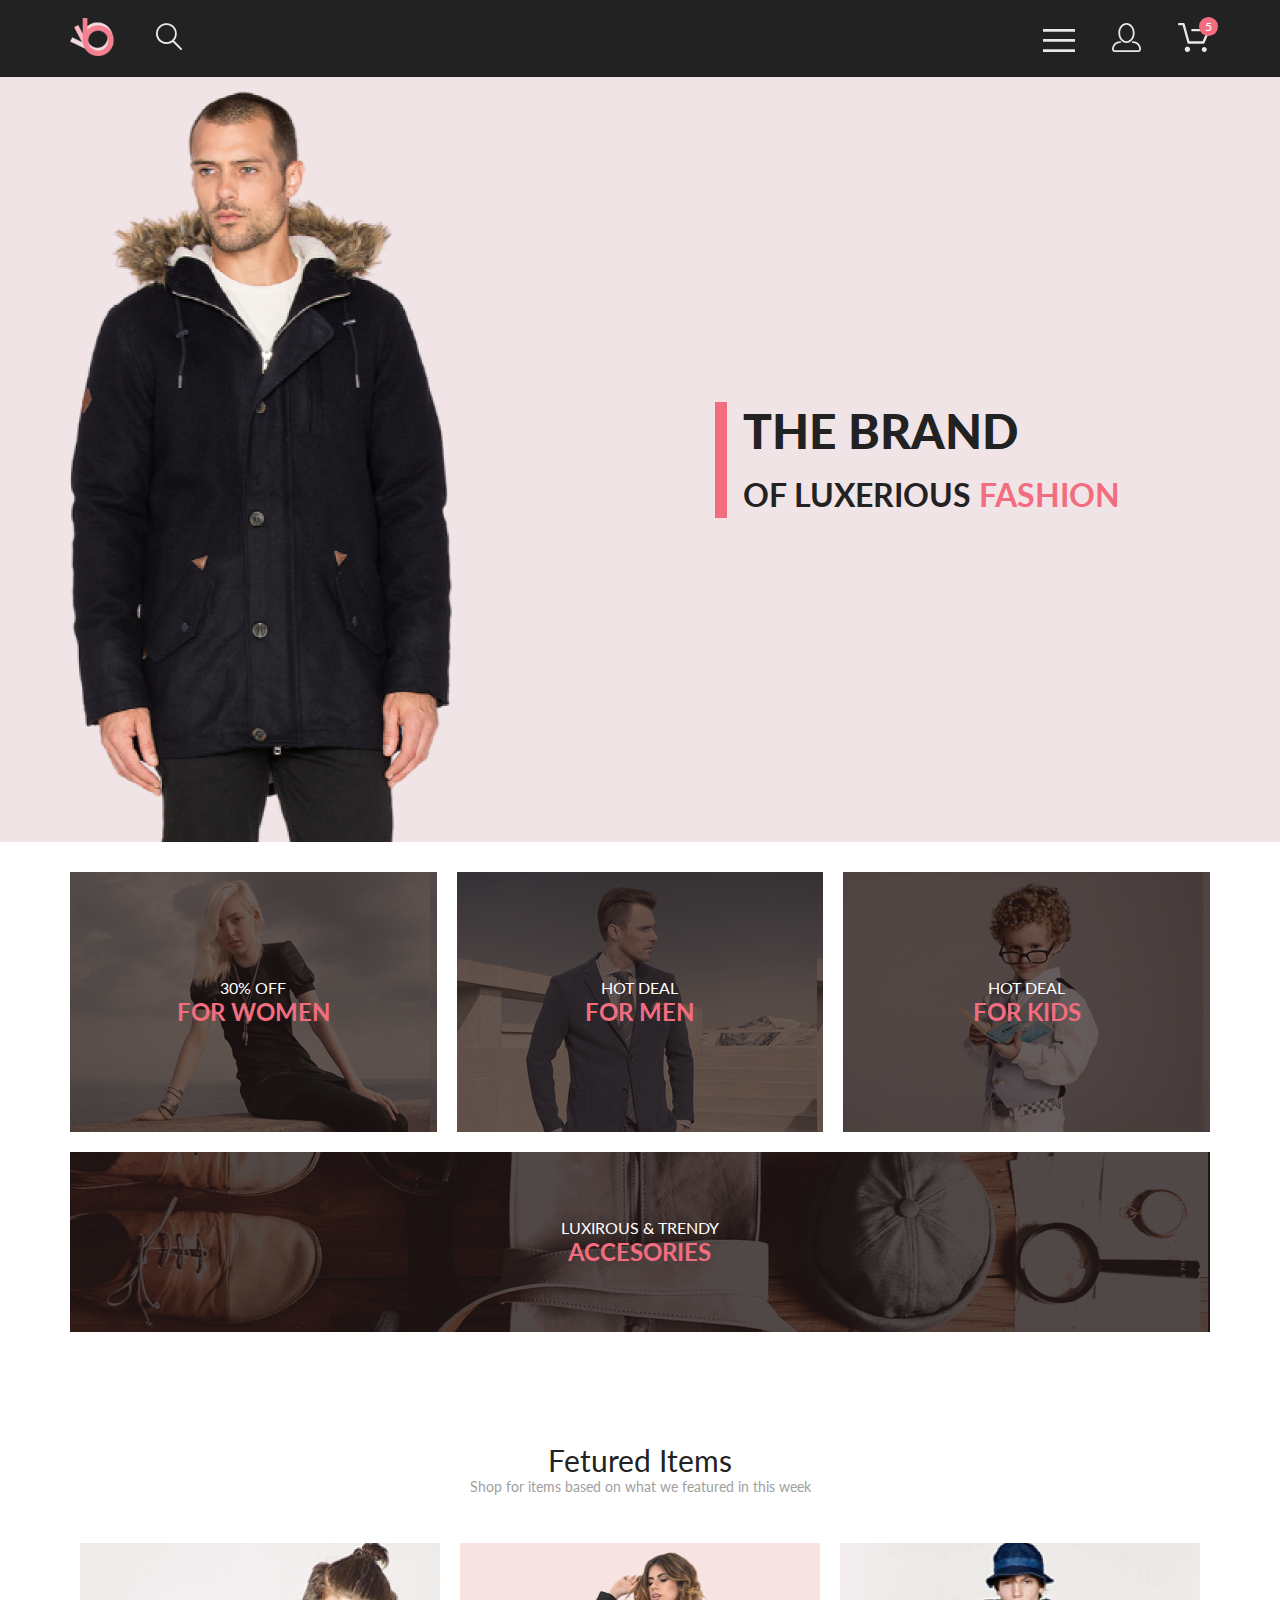
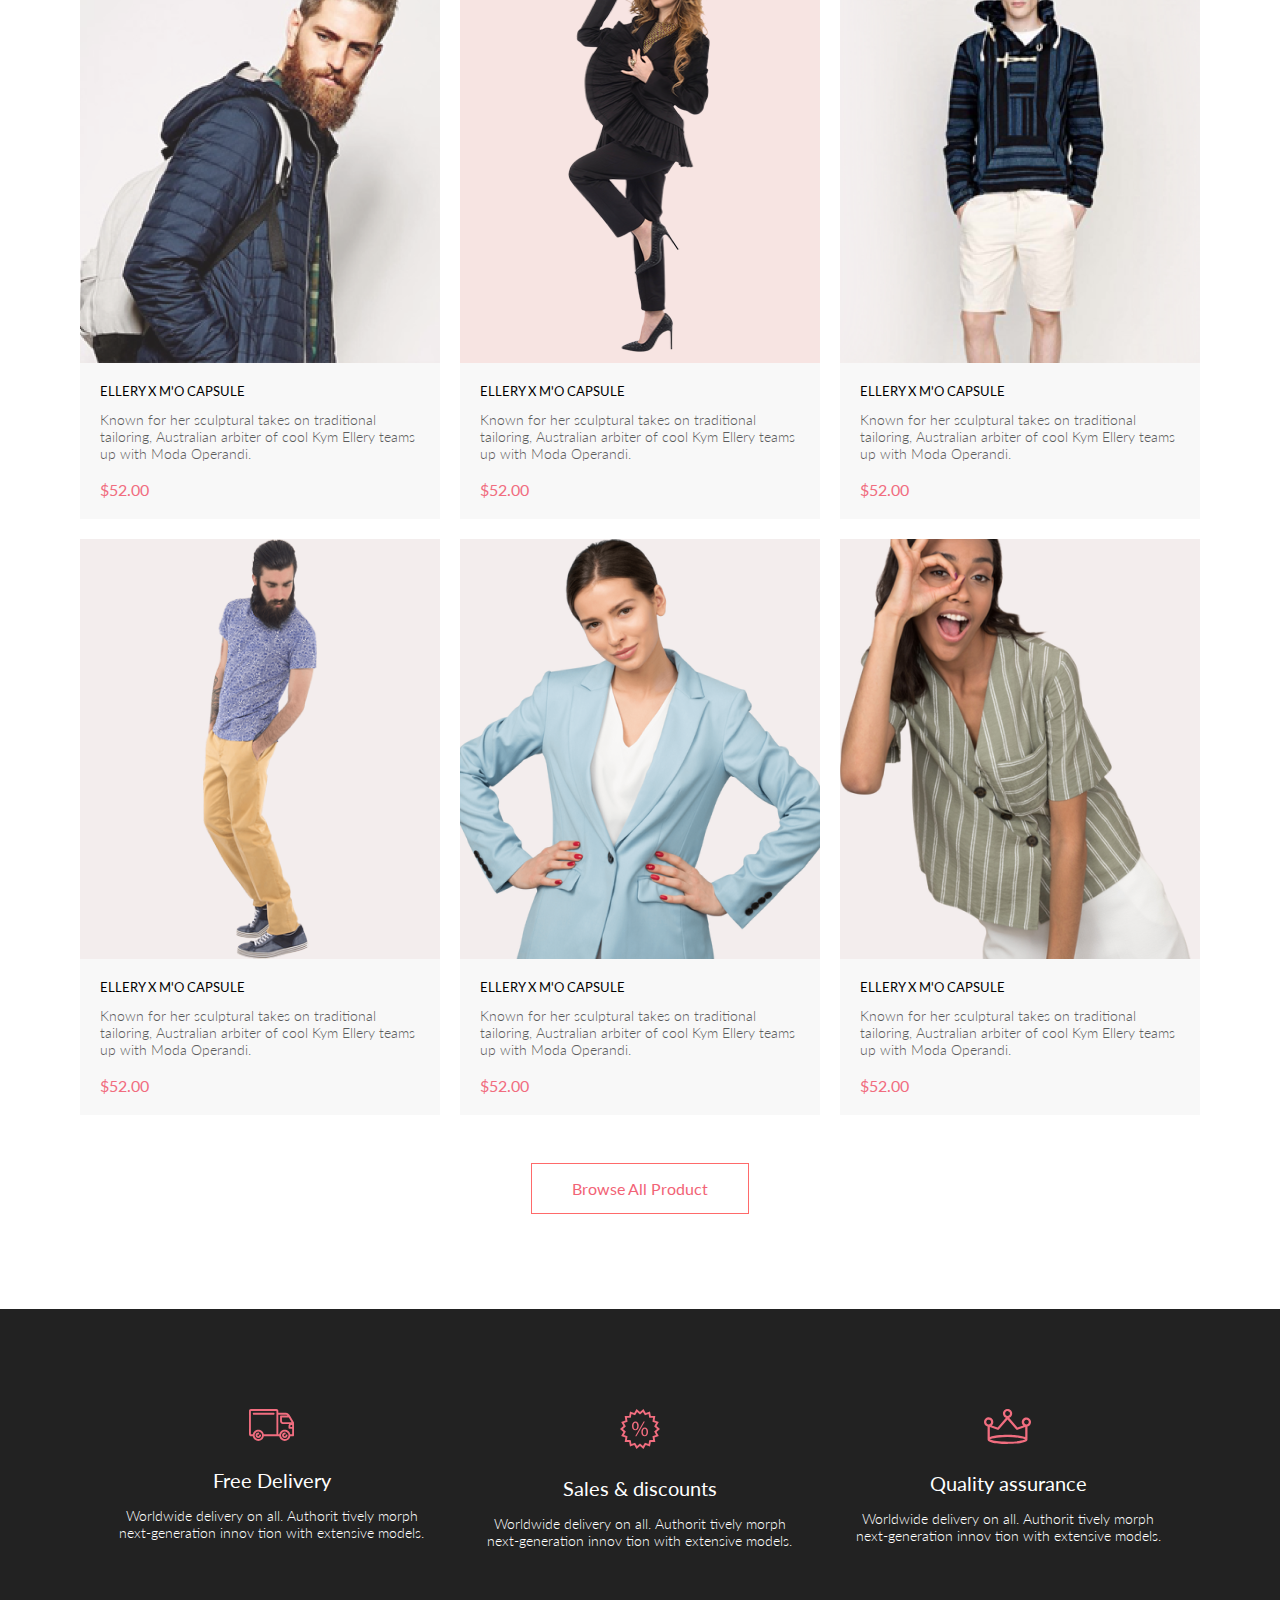
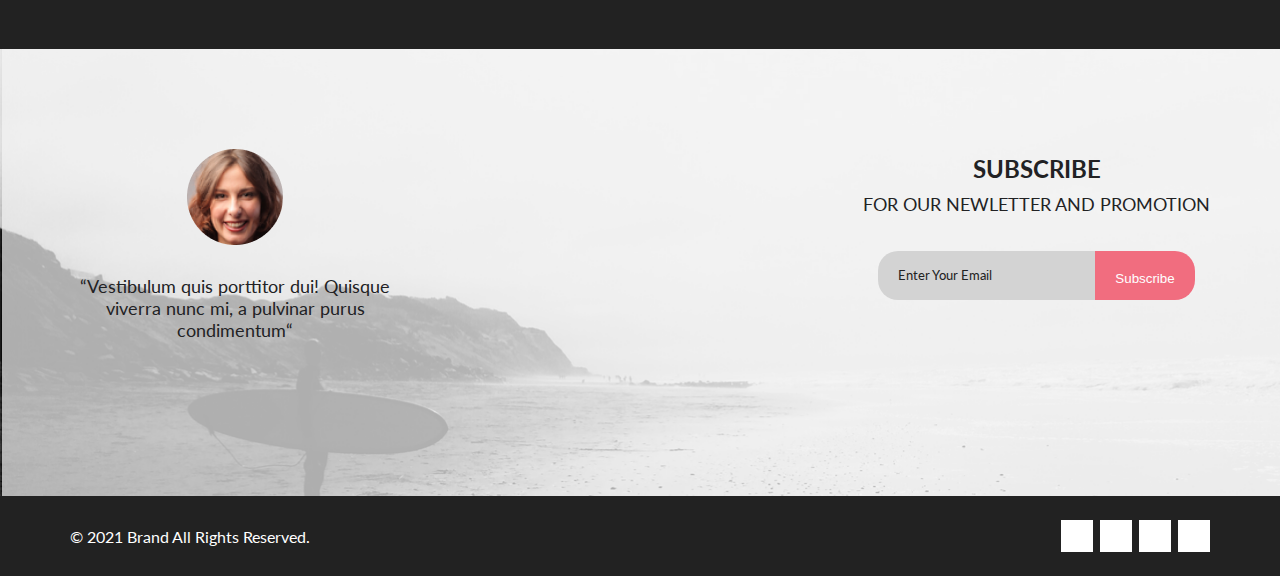
<file: index.html>
<!DOCTYPE html>
<html lang="en">

<head>
  <meta charset="UTF-8">
  <meta http-equiv="X-UA-Compatible" content="IE=edge">
  <meta name="viewport" content="width=device-width, initial-scale=1.0">
  <title>Main page</title>
  <link rel="stylesheet" href="style/style.css">
  <link rel="preconnect" href="https://fonts.googleapis.com">
  <link rel="preconnect" href="https://fonts.gstatic.com" crossorigin>
  <link href="https://fonts.googleapis.com/css2?family=Lato:ital,wght@0,300;0,400;0,700;0,900;1,400&display=swap"
    rel="stylesheet">
  <link rel="stylesheet" href="https://cdnjs.cloudflare.com/ajax/libs/font-awesome/5.15.2/css/all.min.css"
    integrity="sha512-HK5fgLBL+xu6dm/Ii3z4xhlSUyZgTT9tuc/hSrtw6uzJOvgRr2a9jyxxT1ely+B+xFAmJKVSTbpM/CuL7qxO8w=="
    crossorigin="anonymous" />
</head>

<body>
  <header class="header">
    <div class="wrap header-wrap">
      <div class="header-col">
        <a href="index.html" class="logo-link">
          <img src="img/logo.svg" alt="logo">
        </a>
        <button class="search-button">
          <img src="img/search.png" alt="Search">
        </button>
      </div>
      <div class="header-col-2">
        <img class="main_menu_button" src="img/burger.svg" alt="menu">
        <a href="#" class="registry-link">
          <img src="img/personal account.svg" alt="registry">
        </a>
        <span class="cart-link">
          <a href="#" class="cart-link_c">
            <img src="img/basket.svg" alt="cart">
          </a>
          <span>5</span>
        </span>

      </div>
    </div>
  </header>
  <main>
    <section class="promo">
      <div class="wrap promo-wrap">
        <h1 class="promo-title">THE BRAND <br>
          <span class="promo-title-small">OF LUXERIOUS<span class="promo-title-pink"> FASHION</span></span>
        </h1>
        <div class="header_menu hidden">
          <div class="menu">
            <img class="menuClose" src="img/close-icon.png" alt="">

            <div class="menuTitle">MENU</div>

            <div class="menuUnit">
              <div class="menuHeader">
                MAN
              </div>
              <a href="#">Accessories</a>
              <a href="#">Bags</a>
              <a href="#">Denim</a>
              <a href="#">T-Shirts</a>
            </div>

            <div class="menuUnit">
              <div class="menuHeader">
                WOMAN
              </div>
              <a href="#">Accessories</a>
              <a href="#">Jackets & Coats</a>
              <a href="#">Polos</a>
              <a href="#">T-Shirts</a>
              <a href="#">Shirts</a>
            </div>

            <div class="menuUnit">
              <div class="menuHeader">
                KIDS
              </div>
              <a href="#">Accessories</a>
              <a href="#">Jackets & Coats</a>
              <a href="#">Polos</a>
              <a href="#">T-Shirts</a>
              <a href="#">Shirts</a>
              <a href="#">Bags</a>
            </div>
          </div>
    </section>
    <section class="categories">
      <h2 class="visually-hidden">Категории товаров</h2>
      <div class="wrap categories-wrap">
        <div class="categories-item categories-woman">
          <p class="categories-sale">30% OFF</p>
          <p class="categories-name">FOR WOMEN</p>
        </div>
        <div class="categories-item categories-man">
          <p class="categories-sale">HOT DEAL</p>
          <p class="categories-name">FOR MEN</p>
        </div>
        <div class="categories-item categories-kids">
          <p class="categories-sale">HOT DEAL</p>
          <p class="categories-name">FOR KIDS</p>
        </div>
        <div class="categories-item categories-acc">
          <p class="categories-sale">LUXIROUS & TRENDY</p>
          <p class="categories-name">ACCESORIES</p>
        </div>
      </div>
    </section>
    <section class="feature-products">
      <div class="feature-products__header">
        <h3 class="feature-products__header_h3">Fetured Items</h3>
        <p class="feature-products__header_p">Shop for items based on what we featured in this week</p>
      </div>
      <div class="wrap feature_products_wrap">

        <div class="card">
          <div class="card__image">
            <img class="card__img" src="img/item_1.png" width="360" height="420" alt="product-1">

            <div class="card__overlay">
              <button class="card__btn">
                <img src="img/hover_cart.svg" alt="корзина">
                Add to Cart</button>
            </div>
          </div>
          <div class="card__box">
            <h3 class="card__title">ELLERY X M'O CAPSULE</h3>
            <p class="card__text">Known for her sculptural takes on traditional tailoring, Australian arbiter of cool
              Kym Ellery teams up with Moda Operandi.</p>
            <p class="card__price">$52.00</p>
          </div>
        </div>
        <div class="card">

          <div class="card__image">
            <img class="card__img" src="img/item_2.png" width="360" height="420" alt="product-2">

            <div class="card__overlay">
              <button class="card__btn">
                <img src="img/hover_cart.svg" alt="корзина">
                Add to Cart</button>
            </div>
          </div>
          <div class="card__box">
            <h3 class="card__title">ELLERY X M'O CAPSULE</h3>
            <p class="card__text">Known for her sculptural takes on traditional tailoring, Australian arbiter of cool
              Kym Ellery teams up with Moda Operandi.</p>
            <p class="card__price">$52.00</p>
          </div>
        </div>
        <div class="card">

          <div class="card__image">
            <img class="card__img" src="img/item_3.png" width="360" height="420" alt="product-3">

            <div class="card__overlay">
              <button class="card__btn">
                <img src="img/hover_cart.svg" alt="корзина">
                Add to Cart</button>
            </div>
          </div>
          <div class="card__box">
            <h3 class="card__title">ELLERY X M'O CAPSULE</h3>
            <p class="card__text">Known for her sculptural takes on traditional tailoring, Australian arbiter of cool
              Kym Ellery teams up with Moda Operandi.</p>
            <p class="card__price">$52.00</p>
          </div>
        </div>
        <div class="card">

          <div class="card__image">
            <img class="card__img" src="img/item_4.png" width="360" height="420" alt="product-4">

            <div class="card__overlay">
              <button class="card__btn">
                <img src="img/hover_cart.svg" alt="корзина">
                Add to Cart</button>
            </div>
          </div>
          <div class="card__box">
            <h3 class="card__title">ELLERY X M'O CAPSULE</h3>
            <p class="card__text">Known for her sculptural takes on traditional tailoring, Australian arbiter of cool
              Kym Ellery teams up with Moda Operandi.</p>
            <p class="card__price">$52.00</p>
          </div>
        </div>
        <div class="card">

          <div class="card__image">
            <img class="card__img" src="img/item_5.png" width="360" height="420" alt="product-5">

            <div class="card__overlay">
              <button class="card__btn">
                <img src="img/hover_cart.svg" alt="корзина">
                Add to Cart</button>
            </div>
          </div>
          <div class="card__box">
            <h3 class="card__title">ELLERY X M'O CAPSULE</h3>
            <p class="card__text">Known for her sculptural takes on traditional tailoring, Australian arbiter of cool
              Kym Ellery teams up with Moda Operandi.</p>
            <p class="card__price">$52.00</p>
          </div>
        </div>
        <div class="card">

          <div class="card__image">
            <img class="card__img" src="img/item_6.png" width="360" height="420" alt="product-6">

            <div class="card__overlay">
              <button class="card__btn">
                <img src="img/hover_cart.svg" alt="корзина">
                Add to Cart</button>
            </div>
          </div>
          <div class="card__box">
            <h3 class="card__title">ELLERY X M'O CAPSULE</h3>
            <p class="card__text">Known for her sculptural takes on traditional tailoring, Australian arbiter of cool
              Kym Ellery teams up with Moda Operandi.</p>
            <p class="card__price">$52.00</p>
          </div>
        </div>
      </div>
      <a class="feature_products_link" href="catalog.html">
        <button class="feature_products_Btn">Browse All Product</button>
      </a>

    </section>
  </main>
  <div class="advantages">
    <div class="wrap advantages-wrap">
      <div class="advantege_unit">
        <img src="img/advantages1.svg" alt="Free Delivery">
        <div class="advantege_title">
          Free Delivery
        </div>
        <div class="advantege_text">
          Worldwide delivery on all. Authorit tively morph next-generation innov tion with extensive models.
        </div>
      </div>
      <div class="advantege_unit">
        <img src="img/advantages2.svg" alt="Sales & discounts">
        <div class="advantege_title">
          Sales & discounts
        </div>
        <div class="advantege_text">
          Worldwide delivery on all. Authorit tively morph next-generation innov tion with extensive models.
        </div>
      </div>
      <div class="advantege_unit">
        <img src="img/advantages3.svg" alt="Quality assurance">
        <div class="advantege_title">
          Quality assurance
        </div>
        <div class="advantege_text">
          Worldwide delivery on all. Authorit tively morph next-generation innov tion with extensive models.
        </div>
      </div>
    </div>
  </div>
  <div class="feedback">
    <div class="wrap feedback-wrap">
      <div class="feedback_review">
        <img src="img/feedback-face.png" alt="feedback-face">
        <div class="feedback_review_text">
          “Vestibulum quis porttitor dui! Quisque viverra nunc mi, a pulvinar purus condimentum“
        </div>
      </div>
      <div class="feedback_overlook">
        <h3 class="feedback_overlook_title">SUBSCRIBE</h3>
        <div class="feedback_overlook_text">
          FOR OUR NEWLETTER AND PROMOTION
        </div>
        <form action="#" class="feedback_overlook_form">
          <input class="subscribe-field" type="email" minlength="3" maxlegth="25" placeholder="Enter Your Email"
            required>
          <input class="subscribe-btn" type="submit" value="Subscribe">
        </form>
      </div>
    </div>
  </div>
  <footer class="footer">
    <div class="wrap footer-wrap">
      <div class="footer_social">
        <a href="#">
          <i class="fab fa-facebook-f"></i>
        </a>
        <a href="#">
          <i class="fab fa-instagram"></i>
        </a>
        <a href="#">
          <i class="fab fa-pinterest-p"></i>
        </a>
        <a href="#">
          <i class="fab fa-twitter"></i>
        </a>
      </div>
      <div class="footer_copy">
        &copy; 2021 Brand All Rights Reserved.
      </div>
    </div>
  </footer>
  <script src="script.js"></script>
</body>

</html>
</file>
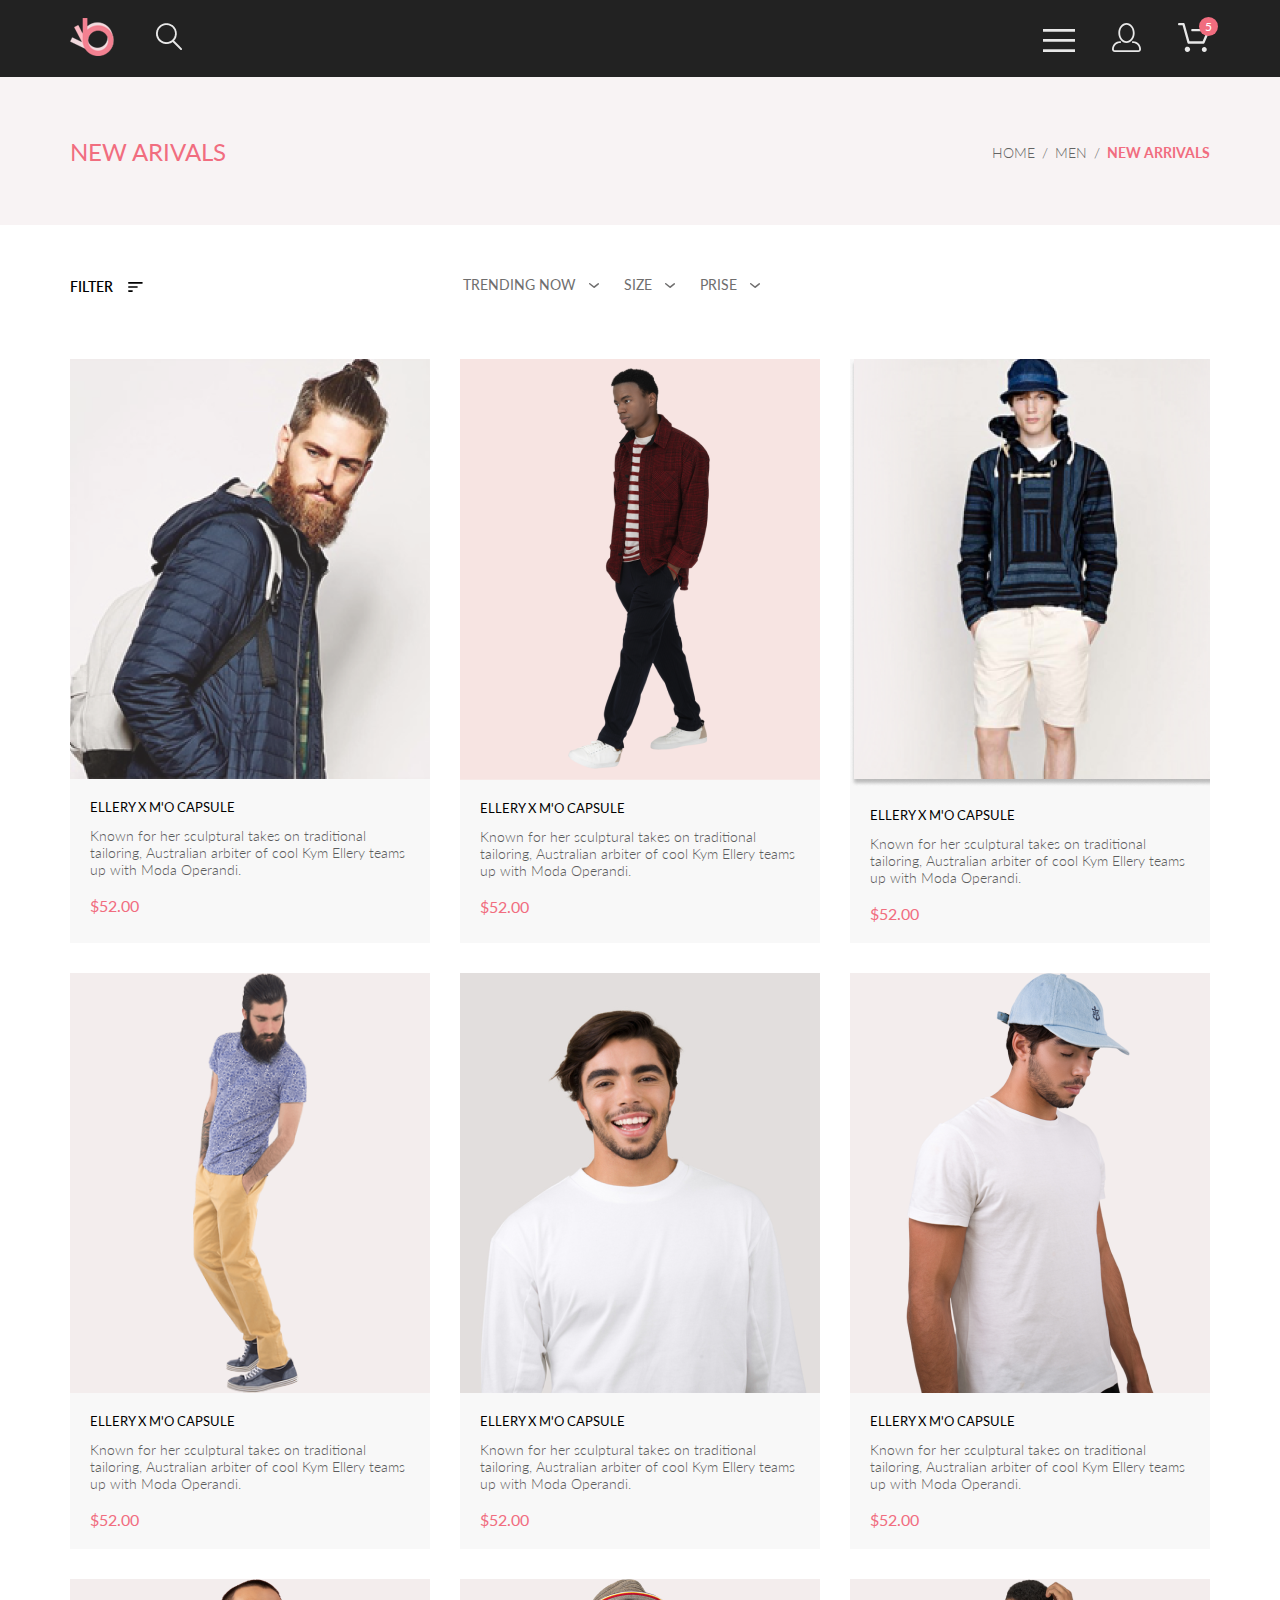
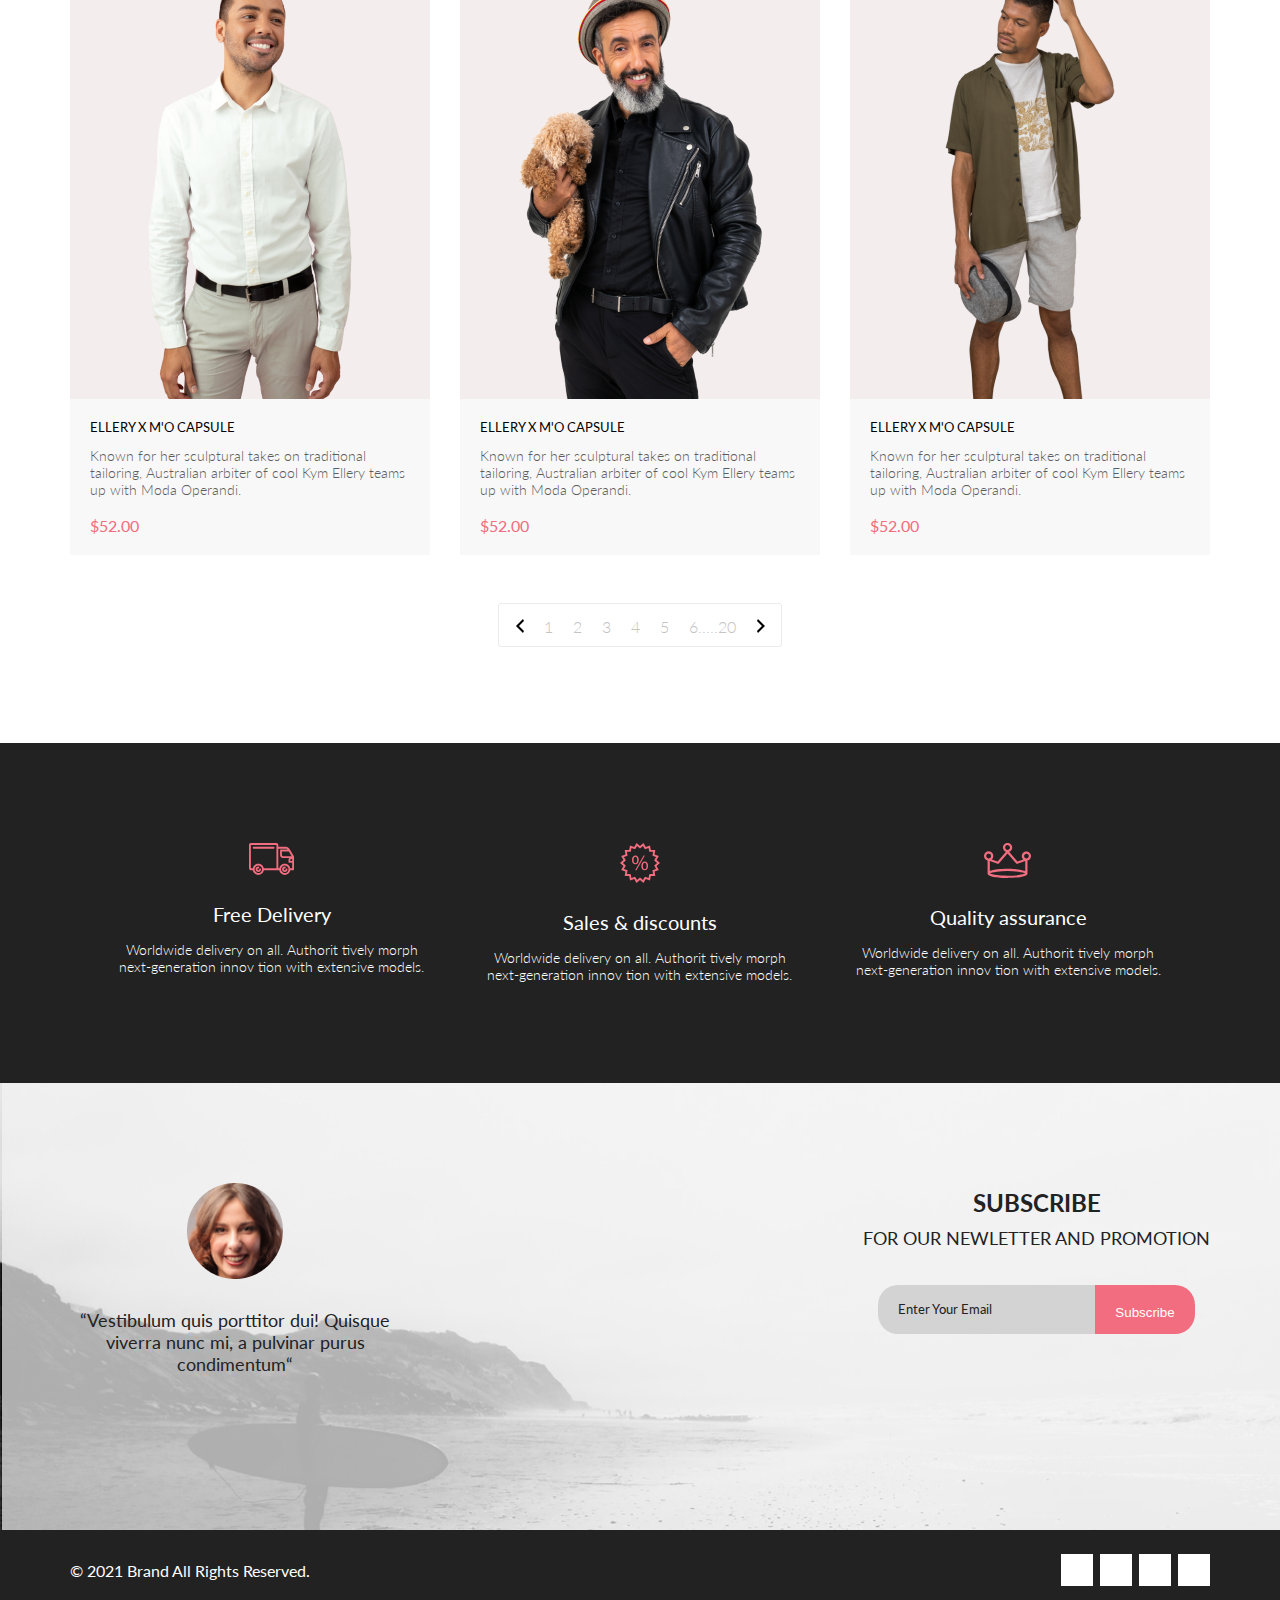
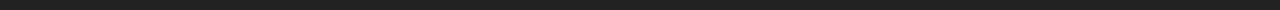
<file: catalog.html>
<!DOCTYPE html>
<html lang="en">
<head>
    <meta charset="UTF-8">
    <meta http-equiv="X-UA-Compatible" content="IE=edge">
    <meta name="viewport" content="width=device-width, initial-scale=1.0">
    <title>catalog</title>
    <link rel="stylesheet" href="style/style.css">
    <link rel="preconnect" href="https://fonts.googleapis.com">
    <link rel="preconnect" href="https://fonts.gstatic.com" crossorigin>
    <link href="https://fonts.googleapis.com/css2?family=Lato:ital,wght@0,300;0,400;0,700;0,900;1,400&display=swap" rel="stylesheet">
    <link rel="stylesheet" href="https://cdnjs.cloudflare.com/ajax/libs/font-awesome/5.15.2/css/all.min.css" integrity="sha512-HK5fgLBL+xu6dm/Ii3z4xhlSUyZgTT9tuc/hSrtw6uzJOvgRr2a9jyxxT1ely+B+xFAmJKVSTbpM/CuL7qxO8w==" crossorigin="anonymous" />
</head>
<body>
    <header class="header">
        <div class="wrap header-wrap">
            <div class="header-col">
                <a href="index.html" class="logo-link">
                    <img src="img/logo.svg" alt="logo">
                </a>
                <button class="search-button">
                    <img src="img/search.png" alt="Search">
                </button>
            </div>
            <div class="header-col-2">
                <img class="main_menu_button" src="img/burger.svg" alt="menu">
                <a href="#" class="registry-link">
                    <img src="img/personal account.svg" alt="registry">
                </a>
                <span class="cart-link">
                  <a href="#" class="cart-link_c">
                    <img src="img/basket.svg" alt="cart">
                </a>
                <span>5</span>
                </span>
                
            </div>
        </div>
    </header>
    <div class="newArivals">
        <div class="wrap newArivals_wrap">
        <h1>NEW ARIVALS</h1>
            <nav>
                <a href="index.html">HOME</a>
                <span>/</span>
                <a href="#">MEN</a>
                <span>/</span>
                <a href="catalog.html">NEW ARRIVALS</a>
            </nav>
        </div>
    </div>
    <div class="filters">
      <div class="wrap wrap_filters">
        <div class="wrap_filters_left">
          <span>FILTER</span>
          <img src="img/filter_catalog.svg" alt="filter">
        </div>
        <div class="wrap_filters_right">
          <div class="wrap_filters_right_trend">
            TRENDING NOW
            <img src="img/filter_arrow.svg" alt="arrow">
          </div>
          <div class="wrap_filters_right_size">
            SIZE
            <img src="img/filter_arrow.svg" alt="arrow">
          </div>
          <div class="wrap_filters_right_prise">
            PRISE
            <img src="img/filter_arrow.svg" alt="arrow">
          </div>
        </div>
      </div>
    </div>
    <main class="catalog">
      <div class="wrap catalog_wrap">
        <div class="card">
          <div class="card__image">
            <img class="card__img" src="img/item_1.png"  alt="product-1">

            <div class="card__overlay">
              <button class="card__btn">
                <img src="img/hover_cart.svg" alt="корзина">
                Add to Cart</button>
            </div>
          </div>
          <div class="card__box">
            <h3 class="card__title">ELLERY X M'O CAPSULE</h3>
            <p class="card__text">Known for her sculptural takes on traditional tailoring, Australian arbiter of cool
              Kym Ellery teams up with Moda Operandi.</p>
            <p class="card__price">$52.00</p>
          </div>
        </div>
        <div class="card">
          <div class="card__image">
            <img class="card__img" src="img/catalog_2.png"  alt="catalog_2">

            <div class="card__overlay">
              <button class="card__btn">
                <img src="img/hover_cart.svg" alt="корзина">
                Add to Cart</button>
            </div>
          </div>
          <div class="card__box">
            <h3 class="card__title">ELLERY X M'O CAPSULE</h3>
            <p class="card__text">Known for her sculptural takes on traditional tailoring, Australian arbiter of cool
              Kym Ellery teams up with Moda Operandi.</p>
            <p class="card__price">$52.00</p>
          </div>
        </div>
        <div class="card">
          <div class="card__image">
            <img class="card__img" src="img/catalog_3.png"  alt="catalog_3">

            <div class="card__overlay">
              <button class="card__btn">
                <img src="img/hover_cart.svg" alt="корзина">
                Add to Cart</button>
            </div>
          </div>
          <div class="card__box">
            <h3 class="card__title">ELLERY X M'O CAPSULE</h3>
            <p class="card__text">Known for her sculptural takes on traditional tailoring, Australian arbiter of cool
              Kym Ellery teams up with Moda Operandi.</p>
            <p class="card__price">$52.00</p>
          </div>
        </div>
        <div class="card">
          <div class="card__image">
            <img class="card__img" src="img/catalog_4.png"  alt="catalog_4">

            <div class="card__overlay">
              <button class="card__btn">
                <img src="img/hover_cart.svg" alt="корзина">
                Add to Cart</button>
            </div>
          </div>
          <div class="card__box">
            <h3 class="card__title">ELLERY X M'O CAPSULE</h3>
            <p class="card__text">Known for her sculptural takes on traditional tailoring, Australian arbiter of cool
              Kym Ellery teams up with Moda Operandi.</p>
            <p class="card__price">$52.00</p>
          </div>
        </div>
        <div class="card">
          <div class="card__image">
            <img class="card__img" src="img/catalog_5.png"  alt="catalog_5">

            <div class="card__overlay">
              <button class="card__btn">
                <img src="img/hover_cart.svg" alt="корзина">
                Add to Cart</button>
            </div>
          </div>
          <div class="card__box">
            <h3 class="card__title">ELLERY X M'O CAPSULE</h3>
            <p class="card__text">Known for her sculptural takes on traditional tailoring, Australian arbiter of cool
              Kym Ellery teams up with Moda Operandi.</p>
            <p class="card__price">$52.00</p>
          </div>
        </div>
        <div class="card">
          <div class="card__image">
            <img class="card__img" src="img/catalog_6.png"  alt="catalog_6">

            <div class="card__overlay">
              <button class="card__btn">
                <img src="img/hover_cart.svg" alt="корзина">
                Add to Cart</button>
            </div>
          </div>
          <div class="card__box">
            <h3 class="card__title">ELLERY X M'O CAPSULE</h3>
            <p class="card__text">Known for her sculptural takes on traditional tailoring, Australian arbiter of cool
              Kym Ellery teams up with Moda Operandi.</p>
            <p class="card__price">$52.00</p>
          </div>
        </div>
        <div class="card">
          <div class="card__image">
            <img class="card__img" src="img/catalog_7.png"  alt="catalog_7">

            <div class="card__overlay">
              <button class="card__btn">
                <img src="img/hover_cart.svg" alt="корзина">
                Add to Cart</button>
            </div>
          </div>
          <div class="card__box">
            <h3 class="card__title">ELLERY X M'O CAPSULE</h3>
            <p class="card__text">Known for her sculptural takes on traditional tailoring, Australian arbiter of cool
              Kym Ellery teams up with Moda Operandi.</p>
            <p class="card__price">$52.00</p>
          </div>
        </div>
        <div class="card">
          <div class="card__image">
            <img class="card__img" src="img/catalog_8.png"  alt="catalog_8">

            <div class="card__overlay">
              <button class="card__btn">
                <img src="img/hover_cart.svg" alt="корзина">
                Add to Cart</button>
            </div>
          </div>
          <div class="card__box">
            <h3 class="card__title">ELLERY X M'O CAPSULE</h3>
            <p class="card__text">Known for her sculptural takes on traditional tailoring, Australian arbiter of cool
              Kym Ellery teams up with Moda Operandi.</p>
            <p class="card__price">$52.00</p>
          </div>
        </div>
        <div class="card">
          <div class="card__image">
            <img class="card__img" src="img/catalog_9.png"  alt="catalog_9">

            <div class="card__overlay">
              <button class="card__btn">
                <img src="img/hover_cart.svg" alt="корзина">
                Add to Cart</button>
            </div>
          </div>
          <div class="card__box">
            <h3 class="card__title">ELLERY X M'O CAPSULE</h3>
            <p class="card__text">Known for her sculptural takes on traditional tailoring, Australian arbiter of cool
              Kym Ellery teams up with Moda Operandi.</p>
            <p class="card__price">$52.00</p>
          </div>
        </div>
      </div>
      <div class="pagination">
        <a href="#">
            <img src="img/pagination_left.svg" alt="">
        </a>
        <a href="#">1</a>
        <a href="#">2</a>
        <a href="#">3</a>
        <a href="#">4</a>
        <a href="#">5</a>
        <a href="#">6.....20</a>
        <a href="#">
            <img src="img/pagination_rigth.svg" alt="">
        </a>
    </div>
    </main>
    <div class="advantages">
        <div class="wrap advantages-wrap">
            <div class="advantege_unit">
              <img src="img/advantages1.svg" alt="Free Delivery">
              <div class="advantege_title">
                Free Delivery
              </div>
              <div class="advantege_text">
                Worldwide delivery on all. Authorit tively morph next-generation innov tion with extensive models.
              </div>
            </div>
            <div class="advantege_unit">
              <img src="img/advantages2.svg" alt="Sales & discounts">
              <div class="advantege_title">
                Sales & discounts
              </div>
              <div class="advantege_text">
                Worldwide delivery on all. Authorit tively morph next-generation innov tion with extensive models.
              </div>
            </div>
            <div class="advantege_unit">
              <img src="img/advantages3.svg" alt="Quality assurance">
              <div class="advantege_title">
                Quality assurance
              </div>
              <div class="advantege_text">
                Worldwide delivery on all. Authorit tively morph next-generation innov tion with extensive models.
              </div>
            </div>
        </div>
      </div>
    <div class="feedback">
        <div class="wrap feedback-wrap">
            <div class="feedback_review">
              <img src="img/feedback-face.png" alt="feedback-face">
              <div class="feedback_review_text">
                “Vestibulum quis porttitor dui! Quisque viverra nunc mi, a pulvinar purus condimentum“
              </div>
            </div>
            <div class="feedback_overlook">
              <h3 class="feedback_overlook_title">SUBSCRIBE</h3>
              <div class="feedback_overlook_text">
                FOR OUR NEWLETTER AND PROMOTION
              </div>
              <form action="#" class="feedback_overlook_form">
                <input class="subscribe-field" type="email" minlength="3" maxlegth="25" 
	placeholder="Enter Your Email" required>
	<input class="subscribe-btn" type="submit" value="Subscribe">
              </form>
            </div>
        </div>
      </div>
    <footer class="footer">
        <div class="wrap footer-wrap">
            <div class="footer_social">
              <a href="#">
                <i class="fab fa-facebook-f"></i>
            </a>
            <a href="#">
                <i class="fab fa-instagram"></i>
            </a>
            <a href="#">
                <i class="fab fa-pinterest-p"></i>
            </a>
            <a href="#">
                <i class="fab fa-twitter"></i>
            </a>
            </div>
            <div class="footer_copy">
              &copy; 2021  Brand  All Rights Reserved.
            </div>
        </div>
    </footer>
    <script src="script.js"></script>
</body>
</html>
</file>
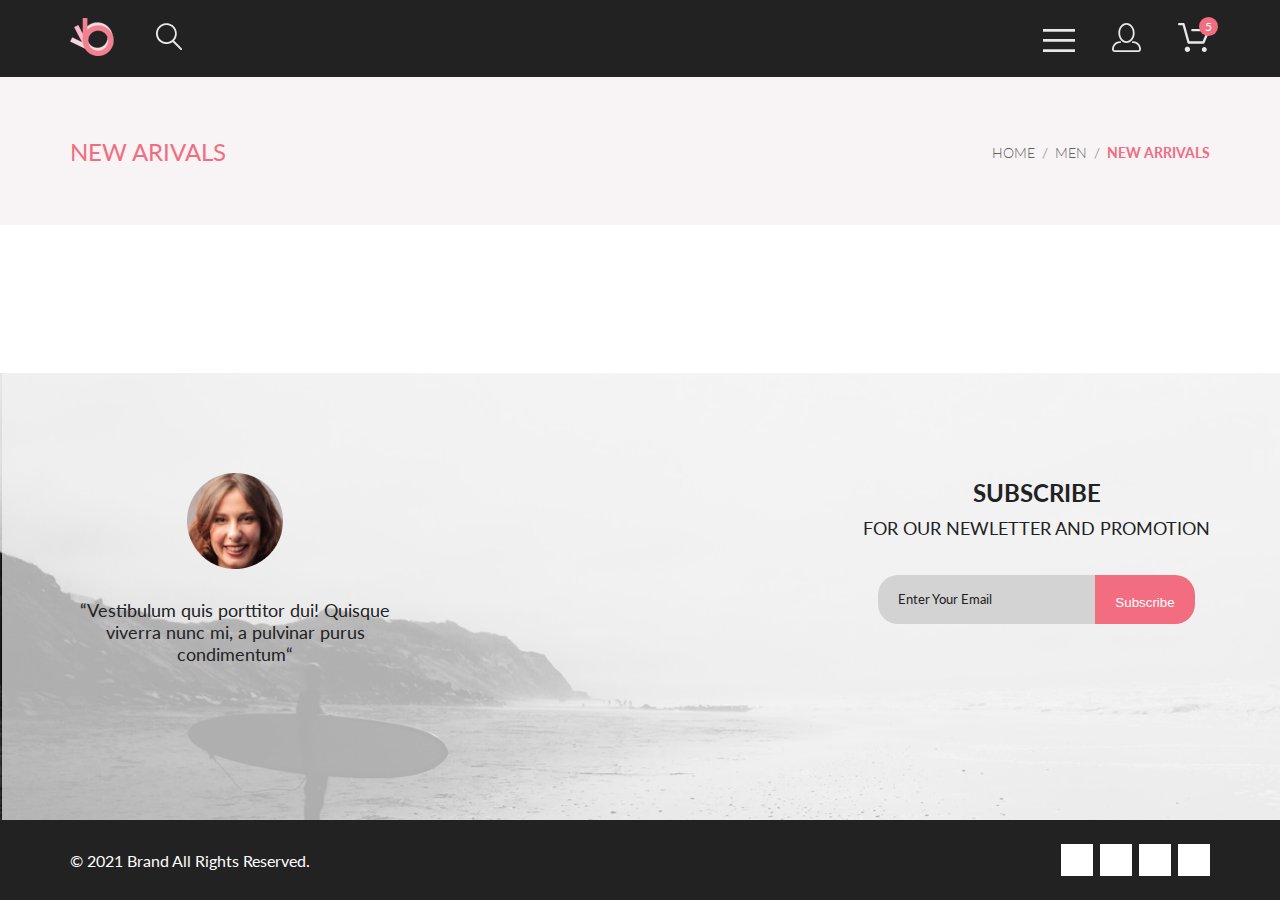
<file: product.html>
<!DOCTYPE html>
<html lang="en">
<head>
    <meta charset="UTF-8">
    <meta http-equiv="X-UA-Compatible" content="IE=edge">
    <meta name="viewport" content="width=device-width, initial-scale=1.0">
    <title>Product</title>
    <link rel="stylesheet" href="style/style.css">
    <link rel="preconnect" href="https://fonts.googleapis.com">
    <link rel="preconnect" href="https://fonts.gstatic.com" crossorigin>
    <link href="https://fonts.googleapis.com/css2?family=Lato:ital,wght@0,300;0,400;0,700;0,900;1,400&display=swap" rel="stylesheet">
    <link rel="stylesheet" href="https://cdnjs.cloudflare.com/ajax/libs/font-awesome/5.15.2/css/all.min.css" integrity="sha512-HK5fgLBL+xu6dm/Ii3z4xhlSUyZgTT9tuc/hSrtw6uzJOvgRr2a9jyxxT1ely+B+xFAmJKVSTbpM/CuL7qxO8w==" crossorigin="anonymous" />
</head>
<body>
    <header class="header">
        <div class="wrap header-wrap">
            <div class="header-col">
                <a href="index.html" class="logo-link">
                    <img src="img/logo.svg" alt="logo">
                </a>
                <button class="search-button">
                    <img src="img/search.png" alt="Search">
                </button>
            </div>
            <div class="header-col-2">
                <img class="main_menu_button" src="img/burger.svg" alt="menu">
                <a href="#" class="registry-link">
                    <img src="img/personal account.svg" alt="registry">
                </a>
                <span class="cart-link">
                  <a href="#" class="cart-link_c">
                    <img src="img/basket.svg" alt="cart">
                </a>
                <span>5</span>
                </span>
                
            </div>
        </div>
    </header>
    <div class="newArivals">
        <div class="wrap newArivals_wrap">
        <h1>NEW ARIVALS</h1>
            <nav>
                <a href="index.html">HOME</a>
                <span>/</span>
                <a href="#">MEN</a>
                <span>/</span>
                <a href="catalog.html">NEW ARRIVALS</a>
            </nav>
        </div>
    </div>
   <main class="product">

   </main>
    <div class="feedback">
        <div class="wrap feedback-wrap">
            <div class="feedback_review">
              <img src="img/feedback-face.png" alt="feedback-face">
              <div class="feedback_review_text">
                “Vestibulum quis porttitor dui! Quisque viverra nunc mi, a pulvinar purus condimentum“
              </div>
            </div>
            <div class="feedback_overlook">
              <h3 class="feedback_overlook_title">SUBSCRIBE</h3>
              <div class="feedback_overlook_text">
                FOR OUR NEWLETTER AND PROMOTION
              </div>
              <form action="#" class="feedback_overlook_form">
                <input class="subscribe-field" type="email" minlength="3" maxlegth="25" 
	placeholder="Enter Your Email" required>
	<input class="subscribe-btn" type="submit" value="Subscribe">
              </form>
            </div>
        </div>
      </div>
    <footer class="footer">
        <div class="wrap footer-wrap">
            <div class="footer_social">
              <a href="#">
                <i class="fab fa-facebook-f"></i>
            </a>
            <a href="#">
                <i class="fab fa-instagram"></i>
            </a>
            <a href="#">
                <i class="fab fa-pinterest-p"></i>
            </a>
            <a href="#">
                <i class="fab fa-twitter"></i>
            </a>
            </div>
            <div class="footer_copy">
              &copy; 2021  Brand  All Rights Reserved.
            </div>
        </div>
    </footer>
    <script src="script.js"></script>
</body>
</html>
</file>
<file: style/style.css>
.card {
  max-width: 360px;
  background: #F8F8F8;
  overflow: hidden;
}

.card__box {
  padding: 20px;
}

.card__image {
  position: relative;
}

.card__img {
  display: block;
}

.card__overlay {
  background: rgba(58, 56, 56, 0.86);
  position: absolute;
  top: 0;
  left: 0;
  width: 100%;
  height: 100%;
  display: -webkit-box;
  display: -ms-flexbox;
  display: flex;
  -webkit-box-pack: center;
      -ms-flex-pack: center;
          justify-content: center;
  -webkit-box-align: center;
      -ms-flex-align: center;
          align-items: center;
  -webkit-transition: 0.4s;
  transition: 0.4s;
  -webkit-transform: translateX(100%);
          transform: translateX(100%);
}

.card__overlay .card__btn {
  color: #FFFFFF;
  padding: 15px;
  background-color: transparent;
  font-style: normal;
  font-weight: normal;
  font-size: 14px;
  line-height: 17px;
  -webkit-transition: 1s;
  transition: 1s;
}

.card__overlay .card__btn img {
  margin-right: 15px;
  vertical-align: middle;
}

.card__overlay .card__btn:hover {
  background-color: rgba(29, 27, 27, 0.904);
}

.card:hover .card__overlay {
  -webkit-transform: translateX(0%);
          transform: translateX(0%);
}

.card__title {
  font-family: Lato;
  font-style: normal;
  font-weight: normal;
  font-size: 13px;
  line-height: 16px;
  color: #000000;
  padding-bottom: 12px;
}

.card__text {
  font-weight: 300;
  font-size: 14px;
  line-height: 17px;
  color: #5D5D5D;
  padding-bottom: 18px;
}

.card__price {
  color: #F16D7F;
}

.newArivals {
  background-color: #F8F3F4;
  min-height: 148px;
}

.newArivals .newArivals_wrap {
  display: -webkit-box;
  display: -ms-flexbox;
  display: flex;
  -webkit-box-orient: vertical;
  -webkit-box-direction: normal;
      -ms-flex-direction: column;
          flex-direction: column;
  -webkit-box-align: center;
      -ms-flex-align: center;
          align-items: center;
  min-height: inherit;
}

@media (min-width: 768px) {
  .newArivals .newArivals_wrap {
    -webkit-box-orient: horizontal;
    -webkit-box-direction: normal;
        -ms-flex-direction: row;
            flex-direction: row;
    -webkit-box-pack: justify;
        -ms-flex-pack: justify;
            justify-content: space-between;
  }
}

@media (min-width: 768px) and (min-width: 768px) and (max-width: 1200px) {
  .newArivals .newArivals_wrap {
    padding: 0 16px;
  }
}

.newArivals .newArivals_wrap h1 {
  font-style: normal;
  font-weight: normal;
  font-size: 24px;
  line-height: 29px;
  color: #F16D7F;
  margin: 24px auto 32px;
}

@media (min-width: 768px) {
  .newArivals .newArivals_wrap h1 {
    margin: 0;
  }
}

.newArivals .newArivals_wrap nav a, .newArivals .newArivals_wrap nav span {
  font-style: normal;
  font-weight: 300;
  font-size: 14px;
  line-height: 17px;
  color: #636363;
}

.newArivals .newArivals_wrap nav a {
  text-decoration: none;
}

.newArivals .newArivals_wrap nav a:last-of-type {
  font-style: normal;
  font-weight: bold;
  font-size: 14px;
  line-height: 17px;
  color: #F16D7F;
}

.newArivals .newArivals_wrap nav span {
  margin: 0 3px;
}

.filters {
  margin-top: 24px;
  margin-bottom: 32px;
}

@media (min-width: 1200px) {
  .filters {
    margin-top: 51px;
    margin-bottom: 64px;
  }
}

.filters .wrap_filters {
  display: -webkit-box;
  display: -ms-flexbox;
  display: flex;
  -webkit-box-pack: justify;
      -ms-flex-pack: justify;
          justify-content: space-between;
  padding-left: 8px;
  padding-right: 8px;
}

@media (min-width: 768px) {
  .filters .wrap_filters {
    padding-left: 16px;
    padding-right: 16px;
  }
}

@media (min-width: 1200px) {
  .filters .wrap_filters {
    padding-left: 0;
    padding-right: 0;
    -webkit-box-pack: start;
        -ms-flex-pack: start;
            justify-content: flex-start;
  }
}

.filters .wrap_filters .wrap_filters_left span {
  display: none;
}

@media (min-width: 768px) {
  .filters .wrap_filters .wrap_filters_left span {
    display: inline;
    font-weight: 600;
    font-size: 14px;
    line-height: 17px;
    color: #000000;
  }
}

.filters .wrap_filters .wrap_filters_left img {
  width: 37px;
  height: 25px;
}

@media (min-width: 768px) {
  .filters .wrap_filters .wrap_filters_left img {
    width: 15px;
    height: 10px;
    margin-left: 11px;
  }
}

.filters .wrap_filters .wrap_filters_right {
  display: -webkit-box;
  display: -ms-flexbox;
  display: flex;
  font-size: 12px;
  line-height: 14px;
  color: #6f6e6e;
}

@media (min-width: 1200px) {
  .filters .wrap_filters .wrap_filters_right {
    font-size: 14px;
    line-height: 17px;
    margin-left: 320px;
  }
}

.filters .wrap_filters .wrap_filters_right img {
  position: relative;
  bottom: 1px;
  margin-left: 9px;
}

.filters .wrap_filters .wrap_filters_right > div:not(:last-child) {
  margin-right: 15px;
}

@media (min-width: 425px) {
  .filters .wrap_filters .wrap_filters_right > div:not(:last-child) {
    margin-right: 24px;
  }
}

.catalog .catalog_wrap {
  display: -ms-grid;
  display: grid;
  gap: 16px;
}

@media (min-width: 768px) {
  .catalog .catalog_wrap {
    -ms-grid-columns: 1fr 1fr;
        grid-template-columns: 1fr 1fr;
  }
  .catalog .catalog_wrap > :last-child {
    display: none;
  }
}

@media (min-width: 1024px) {
  .catalog .catalog_wrap {
    -ms-grid-columns: 1fr 1fr 1fr;
        grid-template-columns: 1fr 1fr 1fr;
    gap: 30px;
  }
  .catalog .catalog_wrap > :last-child {
    display: block;
  }
}

.catalog .pagination {
  width: 284px;
  height: 44px;
  margin: 0 auto;
  border: 1px solid #ebebeb;
  margin-top: 40px;
  margin-bottom: 64px;
  padding: 13px 16px;
  -webkit-box-sizing: border-box;
          box-sizing: border-box;
  display: -webkit-box;
  display: -ms-flexbox;
  display: flex;
  -webkit-box-pack: justify;
      -ms-flex-pack: justify;
          justify-content: space-between;
  border-radius: 3px;
}

.catalog .pagination a {
  text-decoration: none;
  font-weight: 300;
  font-size: 16px;
  color: #c4c4c4;
  -webkit-transition: 1s;
  transition: 1s;
}

.catalog .pagination a:hover {
  color: #EF5B70;
  -webkit-transform: scale(1.3, 1.3);
          transform: scale(1.3, 1.3);
}

@media (min-width: 1024px) {
  .catalog .pagination {
    margin-top: 48px;
    margin-bottom: 96px;
  }
}

* {
  margin: 0;
  padding: 0;
  -webkit-box-sizing: border-box;
          box-sizing: border-box;
}

body {
  font-family: 'Lato', sans-serif;
  min-height: 100vh;
  display: -webkit-box;
  display: -ms-flexbox;
  display: flex;
  -webkit-box-orient: vertical;
  -webkit-box-direction: normal;
      -ms-flex-direction: column;
          flex-direction: column;
}

.visually-hidden {
  width: 1px;
  height: 1px;
  position: absolute;
  left: -99999px;
  margin: -1px;
}

.wrap {
  max-width: 1140px;
  margin: 0 auto;
}

@media (max-width: 768px) {
  .wrap {
    max-width: 736px;
  }
}

@media (max-width: 425px) {
  .wrap {
    max-width: 359px;
  }
}

.header {
  background-color: #222;
  color: #FFFFFF;
  padding-top: 18px;
  padding-bottom: 18px;
}

.header-wrap {
  display: -webkit-box;
  display: -ms-flexbox;
  display: flex;
  -webkit-box-pack: justify;
      -ms-flex-pack: justify;
          justify-content: space-between;
  -webkit-box-align: center;
      -ms-flex-align: center;
          align-items: center;
}

.header-col {
  display: -webkit-box;
  display: -ms-flexbox;
  display: flex;
  -webkit-box-align: center;
      -ms-flex-align: center;
          align-items: center;
}

.logo-link {
  text-decoration: none;
  color: transparent;
  margin-right: 41px;
}

.header_menu {
  position: absolute;
  left: 0;
  top: 0;
  width: 100%;
  height: 100%;
  background: rgba(0, 0, 0, 0.5);
}

.hidden {
  display: none;
}

.menu {
  width: 232px;
  height: inherit;
  background: white;
  margin-left: auto;
  -webkit-box-shadow: 6px 4px 35px rgba(0, 0, 0, 0.21);
          box-shadow: 6px 4px 35px rgba(0, 0, 0, 0.21);
  padding: 37px 24px;
  -webkit-box-sizing: border-box;
          box-sizing: border-box;
  position: relative;
  max-height: inherit;
  overflow: auto;
}

.menuClose {
  position: absolute;
  right: 16px;
  top: 16px;
}

.menuTitle {
  font-weight: bold;
  font-size: 14px;
  line-height: 17px;
  color: #000;
  margin-bottom: 16px;
}

.menuHeader {
  font-size: 14px;
  line-height: 33px;
  color: #f16d7f;
}

.menuUnit a {
  display: block;
  font-size: 14px;
  line-height: 33px;
  color: #6f6e6e;
  text-decoration: none;
  margin-left: 21px;
}

.search-button, .main-menu-button {
  background-color: transparent;
  border: none;
}

.registry-link, .cart-link {
  text-decoration: none;
  color: transparent;
}

@media (max-width: 425px) {
  .registry-link, .cart-link {
    display: none;
  }
}

.cart-link {
  position: relative;
}

.cart-link span {
  display: inline-block;
  width: 19px;
  height: 19px;
  color: #FFFFFF;
  background: #F16D7F;
  border-radius: 50%;
  position: absolute;
  text-align: center;
  right: -8px;
  top: -19px;
  font-family: Lato, sans-serif;
  font-size: 12px;
  line-height: 19px;
}

.registry-link {
  margin: 0 33px;
}

main {
  -webkit-box-flex: 1;
      -ms-flex-positive: 1;
          flex-grow: 1;
}

.promo {
  background-color: #F1E4E6;
}

.promo-wrap {
  height: 765px;
  background-image: url(../img/index_header.png);
  background-repeat: no-repeat;
  background-position-x: -226px;
  background-position-y: bottom;
  display: -webkit-box;
  display: -ms-flexbox;
  display: flex;
  -webkit-box-align: center;
      -ms-flex-align: center;
          align-items: center;
  -webkit-box-pack: end;
      -ms-flex-pack: end;
          justify-content: flex-end;
  position: relative;
}

@media (max-width: 768px) {
  .promo-wrap {
    height: 368px;
    background-image: url(../img/header_tab1.png);
    background-repeat: no-repeat;
    background-position-x: -8px;
    background-position-y: bottom;
  }
}

@media (max-width: 425px) {
  .promo-wrap {
    background-image: none;
    -webkit-box-pack: center;
        -ms-flex-pack: center;
            justify-content: center;
  }
}

.promo-title {
  font-weight: 900;
  font-size: 48px;
  line-height: 58px;
  color: #222222;
  border-left: 12px solid #F16D7F;
  padding-left: 16px;
  margin-right: 90px;
}

@media (max-width: 768px) {
  .promo-title {
    margin-right: 32px;
    font-weight: 900;
    font-size: 44px;
    line-height: 53px;
  }
}

@media (max-width: 425px) {
  .promo-title {
    margin: 0;
  }
}

.promo-title-small {
  font-weight: bold;
  font-size: 32px;
  line-height: 38px;
  color: #222222;
}

@media (max-width: 768px) {
  .promo-title-small {
    font-size: 24px;
    line-height: 29px;
  }
}

.promo-title-pink {
  color: #F16D7F;
}

.categories {
  padding: 30px 0 50px 0;
}

@media (max-width: 425px) {
  .categories {
    padding-bottom: 0;
  }
}

.categories-wrap {
  display: -ms-grid;
  display: grid;
  -ms-grid-columns: (1fr)[3];
      grid-template-columns: repeat(3, 1fr);
  -ms-grid-rows: 260px 180px;
      grid-template-rows: 260px 180px;
  gap: 20px;
}

@media (max-width: 768px) {
  .categories-wrap {
    -ms-grid-columns: (1fr)[3];
        grid-template-columns: repeat(3, 1fr);
    -ms-grid-rows: 167px 116px;
        grid-template-rows: 167px 116px;
    gap: 15px;
  }
}

@media (max-width: 425px) {
  .categories-wrap {
    display: -ms-grid;
    display: grid;
    -ms-grid-columns: 1fr;
        grid-template-columns: 1fr;
    -ms-grid-rows: (247px)[3] 111px;
        grid-template-rows: repeat(3, 247px) 111px;
    row-gap: 32px;
    padding: 64px 16px;
  }
}

.categories-item {
  background-color: #211616;
  color: #fff;
  display: -webkit-box;
  display: -ms-flexbox;
  display: flex;
  -webkit-box-orient: vertical;
  -webkit-box-direction: normal;
      -ms-flex-direction: column;
          flex-direction: column;
  -webkit-box-pack: center;
      -ms-flex-pack: center;
          justify-content: center;
  text-align: center;
}

.categories-sale {
  font-style: normal;
  font-weight: normal;
  font-size: 16px;
  line-height: 19px;
  text-align: center;
  color: #FFFFFF;
}

.categories-name {
  font-style: normal;
  font-weight: bold;
  font-size: 24px;
  line-height: 29px;
  text-align: center;
  color: #F16D7F;
}

.categories-woman {
  background-image: url(../img/fo_women.png);
}

.categories-man {
  background-image: url(../img/fo_men.png);
}

.categories-kids {
  background-image: url(../img/for_kids.png);
}

.categories-acc {
  background-image: url(../img/accesories.png);
  grid-column: 1/-1;
}

.feature-products {
  margin-top: 60px;
  margin-bottom: 95px;
}

@media (max-width: 768px) {
  .feature-products {
    margin-bottom: 64px;
  }
}

@media (max-width: 425px) {
  .feature-products {
    margin-top: 0;
    margin-bottom: 90px;
  }
}

.feature_products_wrap {
  padding-left: 0;
  display: -webkit-box;
  display: -ms-flexbox;
  display: flex;
  -webkit-box-pack: center;
      -ms-flex-pack: center;
          justify-content: center;
  -ms-flex-wrap: wrap;
      flex-wrap: wrap;
  gap: 20px;
}

@media (max-width: 768px) {
  .feature_products_wrap {
    gap: 12px;
  }
}

@media (max-width: 425px) {
  .feature-products__header {
    margin-bottom: 60px;
  }
}

.feature-products__header_h3 {
  text-align: center;
  font-style: normal;
  font-weight: normal;
  font-size: 30px;
  line-height: 36px;
  color: #222222;
}

.feature-products__header_p {
  text-align: center;
  font-size: 14px;
  line-height: 17px;
  color: #9F9F9F;
  margin-bottom: 48px;
}

.feature_products_link {
  text-decoration: none;
}

.feature_products_Btn {
  border: 1px solid #ff6a6a;
  margin-top: 48px;
  padding: 15px 40px;
  margin-left: auto;
  margin-right: auto;
  display: block;
  background: none;
  color: #f26376;
  font-family: inherit;
  font-size: 16px;
  line-height: 19px;
  -webkit-transition: 1s;
  transition: 1s;
}

.feature_products_Btn:hover {
  color: white;
  background: #ff6a6a;
  -webkit-transform: scale(1.2, 1.2);
          transform: scale(1.2, 1.2);
}

.advantages {
  background-color: #222;
  color: #fff;
  padding-top: 100px;
  padding-bottom: 100px;
}

.advantages-wrap {
  display: -ms-grid;
  display: grid;
  gap: 45px;
  padding-left: 40px;
  padding-right: 40px;
}

@media (min-width: 1024px) {
  .advantages-wrap {
    display: -ms-grid;
    display: grid;
    -ms-grid-columns: (1fr)[3];
        grid-template-columns: repeat(3, 1fr);
  }
}

.advantege_unit {
  display: -webkit-box;
  display: -ms-flexbox;
  display: flex;
  -webkit-box-orient: vertical;
  -webkit-box-direction: normal;
      -ms-flex-direction: column;
          flex-direction: column;
  -webkit-box-align: center;
      -ms-flex-align: center;
          align-items: center;
  text-align: center;
}

.advantege_title {
  font-size: 19.96px;
  line-height: 24px;
  margin-top: 27px;
  margin-bottom: 15px;
}

.advantege_text {
  font-weight: 300;
  font-size: 13.972px;
  line-height: 17px;
  max-width: 340px;
}

.feedback {
  background-color: #f4f4f4;
  background-image: url(../img/feedback-back.png);
  background-repeat: no-repeat;
  background-size: cover;
  background-position: left bottom;
  padding-top: 100px;
  padding-bottom: 155px;
}

.feedback-wrap {
  display: -webkit-box;
  display: -ms-flexbox;
  display: flex;
  -webkit-box-pack: justify;
      -ms-flex-pack: justify;
          justify-content: space-between;
}

@media (max-width: 768px) {
  .feedback-wrap {
    -webkit-box-orient: vertical;
    -webkit-box-direction: normal;
        -ms-flex-direction: column;
            flex-direction: column;
  }
}

.feedback_review {
  display: -webkit-box;
  display: -ms-flexbox;
  display: flex;
  -webkit-box-orient: vertical;
  -webkit-box-direction: normal;
      -ms-flex-direction: column;
          flex-direction: column;
  -webkit-box-align: center;
      -ms-flex-align: center;
          align-items: center;
}

@media (max-width: 768px) {
  .feedback_review {
    padding-bottom: 48px;
  }
}

.feedback_review_text {
  margin-top: 30px;
  text-align: center;
  font-size: 18px;
  line-height: 22px;
  color: #222224;
  max-width: 330px;
}

.feedback_overlook {
  display: -webkit-box;
  display: -ms-flexbox;
  display: flex;
  -webkit-box-orient: vertical;
  -webkit-box-direction: normal;
      -ms-flex-direction: column;
          flex-direction: column;
  -webkit-box-align: center;
      -ms-flex-align: center;
          align-items: center;
}

.feedback_overlook_title {
  font-weight: bold;
  font-size: 24px;
  line-height: 167.2%;
  text-align: center;
  color: #222224;
}

.feedback_overlook_text {
  font-weight: normal;
  font-size: 18px;
  line-height: 167.2%;
  text-align: center;
  color: #222224;
  padding-bottom: 32px;
}

.feedback_overlook_form {
  height: 49px;
  display: -webkit-box;
  display: -ms-flexbox;
  display: flex;
}

.subscribe-field {
  padding: 20px;
  background-color: lightgrey;
  border: none;
  border-top-left-radius: 20px;
  border-bottom-left-radius: 20px;
  color: blue;
}

.subscribe-field::-webkit-input-placeholder {
  color: #222;
  font-family: 'Lato', sans-serif;
}

.subscribe-field:-ms-input-placeholder {
  color: #222;
  font-family: 'Lato', sans-serif;
}

.subscribe-field::-ms-input-placeholder {
  color: #222;
  font-family: 'Lato', sans-serif;
}

.subscribe-field::placeholder {
  color: #222;
  font-family: 'Lato', sans-serif;
}

.subscribe-btn {
  padding: 20px;
  background-color: #F16D7F;
  border: none;
  border-top-right-radius: 20px;
  border-bottom-right-radius: 20px;
  color: #FFFFFF;
}

.footer {
  background-color: #222;
  color: #FFFFFF;
  padding: 24px 32px;
}

.footer .footer-wrap {
  display: -webkit-box;
  display: -ms-flexbox;
  display: flex;
  -webkit-box-orient: horizontal;
  -webkit-box-direction: reverse;
      -ms-flex-direction: row-reverse;
          flex-direction: row-reverse;
  -webkit-box-pack: justify;
      -ms-flex-pack: justify;
          justify-content: space-between;
  -webkit-box-align: center;
      -ms-flex-align: center;
          align-items: center;
}

@media (max-width: 425px) {
  .footer .footer-wrap {
    -webkit-box-orient: vertical;
    -webkit-box-direction: normal;
        -ms-flex-direction: column;
            flex-direction: column;
    -webkit-box-pack: center;
        -ms-flex-pack: center;
            justify-content: center;
  }
}

.footer .footer_social {
  display: -webkit-box;
  display: -ms-flexbox;
  display: flex;
}

.footer a {
  color: #222;
  background: #FFFFFF;
  width: 32px;
  height: 32px;
  display: -webkit-box;
  display: -ms-flexbox;
  display: flex;
  -webkit-box-pack: center;
      -ms-flex-pack: center;
          justify-content: center;
  -webkit-box-align: center;
      -ms-flex-align: center;
          align-items: center;
  text-decoration: none;
  -webkit-transition: 1s;
  transition: 1s;
}

.footer a:hover {
  background: #F16D7F;
  color: #FFFFFF;
  -webkit-transform: scale(1.3, 1.3);
          transform: scale(1.3, 1.3);
}

.footer a:not(:last-child) {
  margin-right: 7px;
}

.footer .footer_copy {
  color: #FFFFFF;
}

@media (max-width: 425px) {
  .footer .footer_copy {
    margin-top: 40px;
  }
}
/*# sourceMappingURL=style.css.map */
</file>
